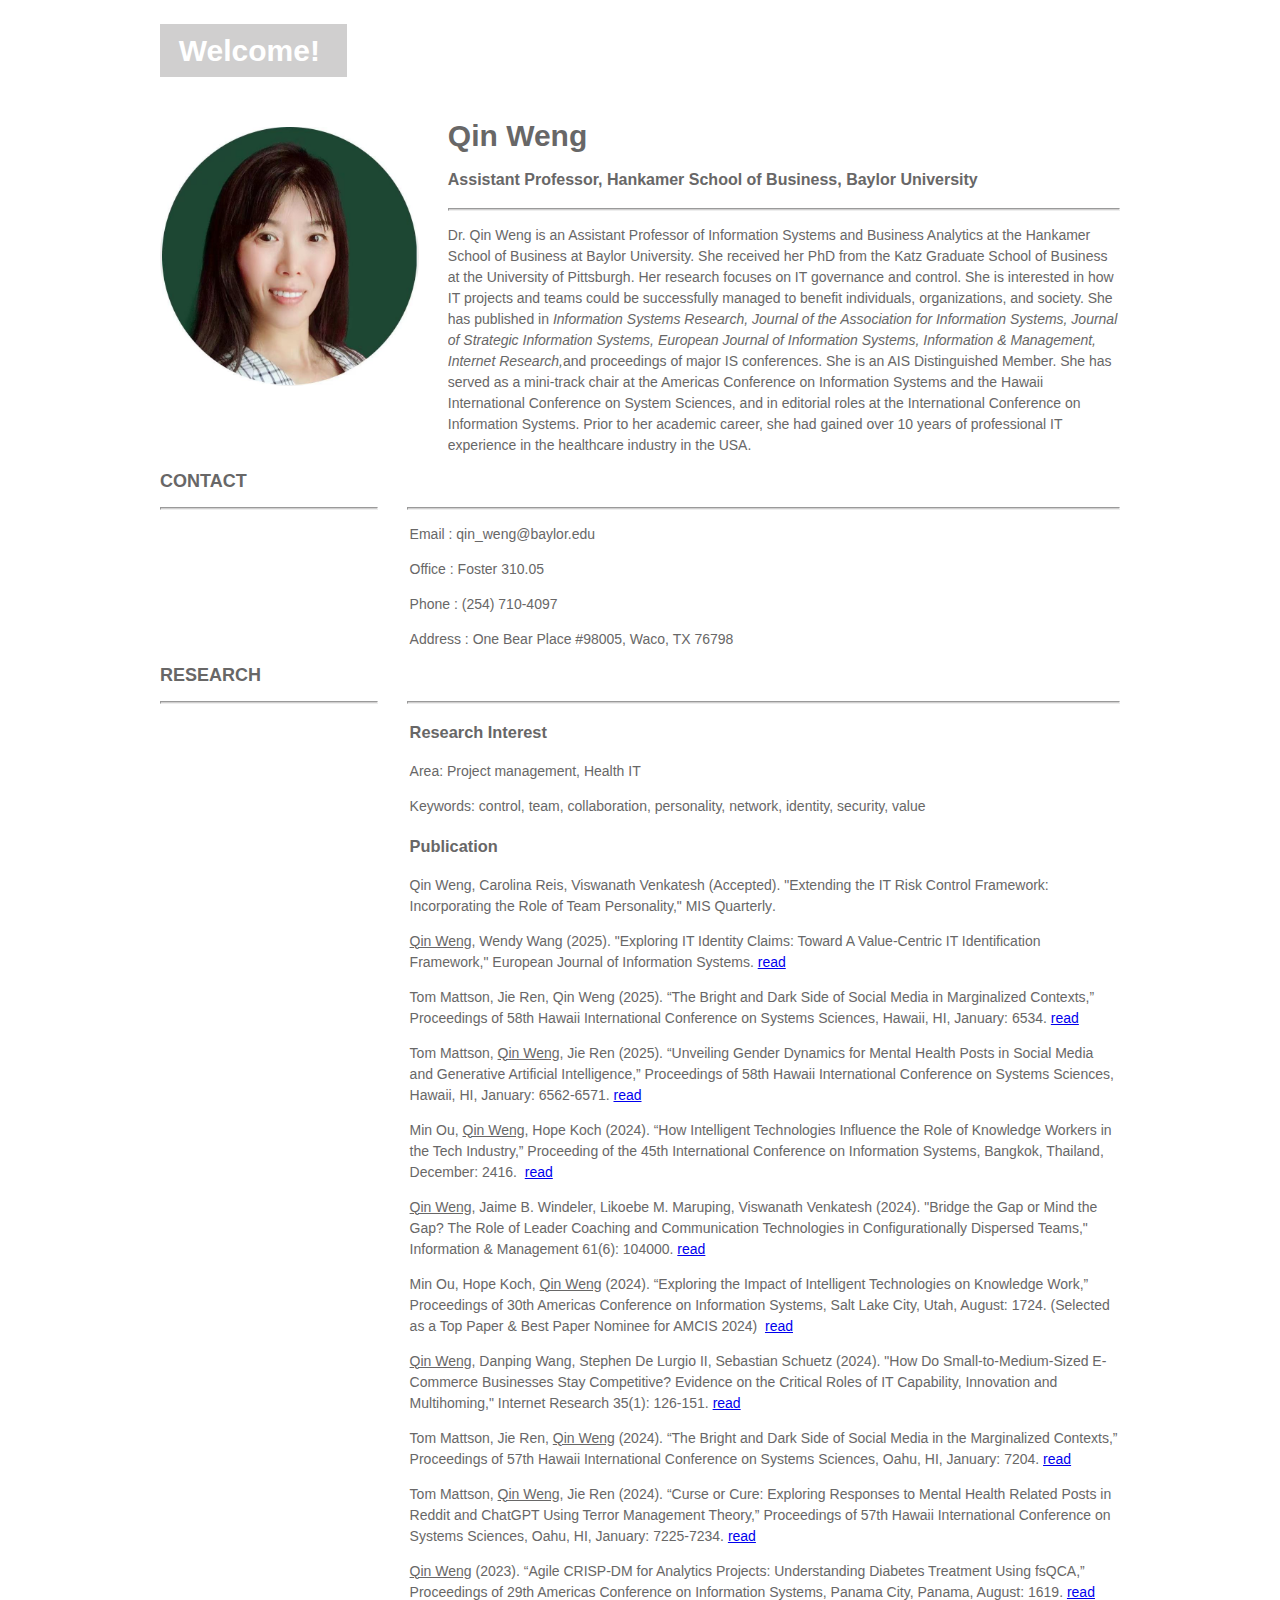
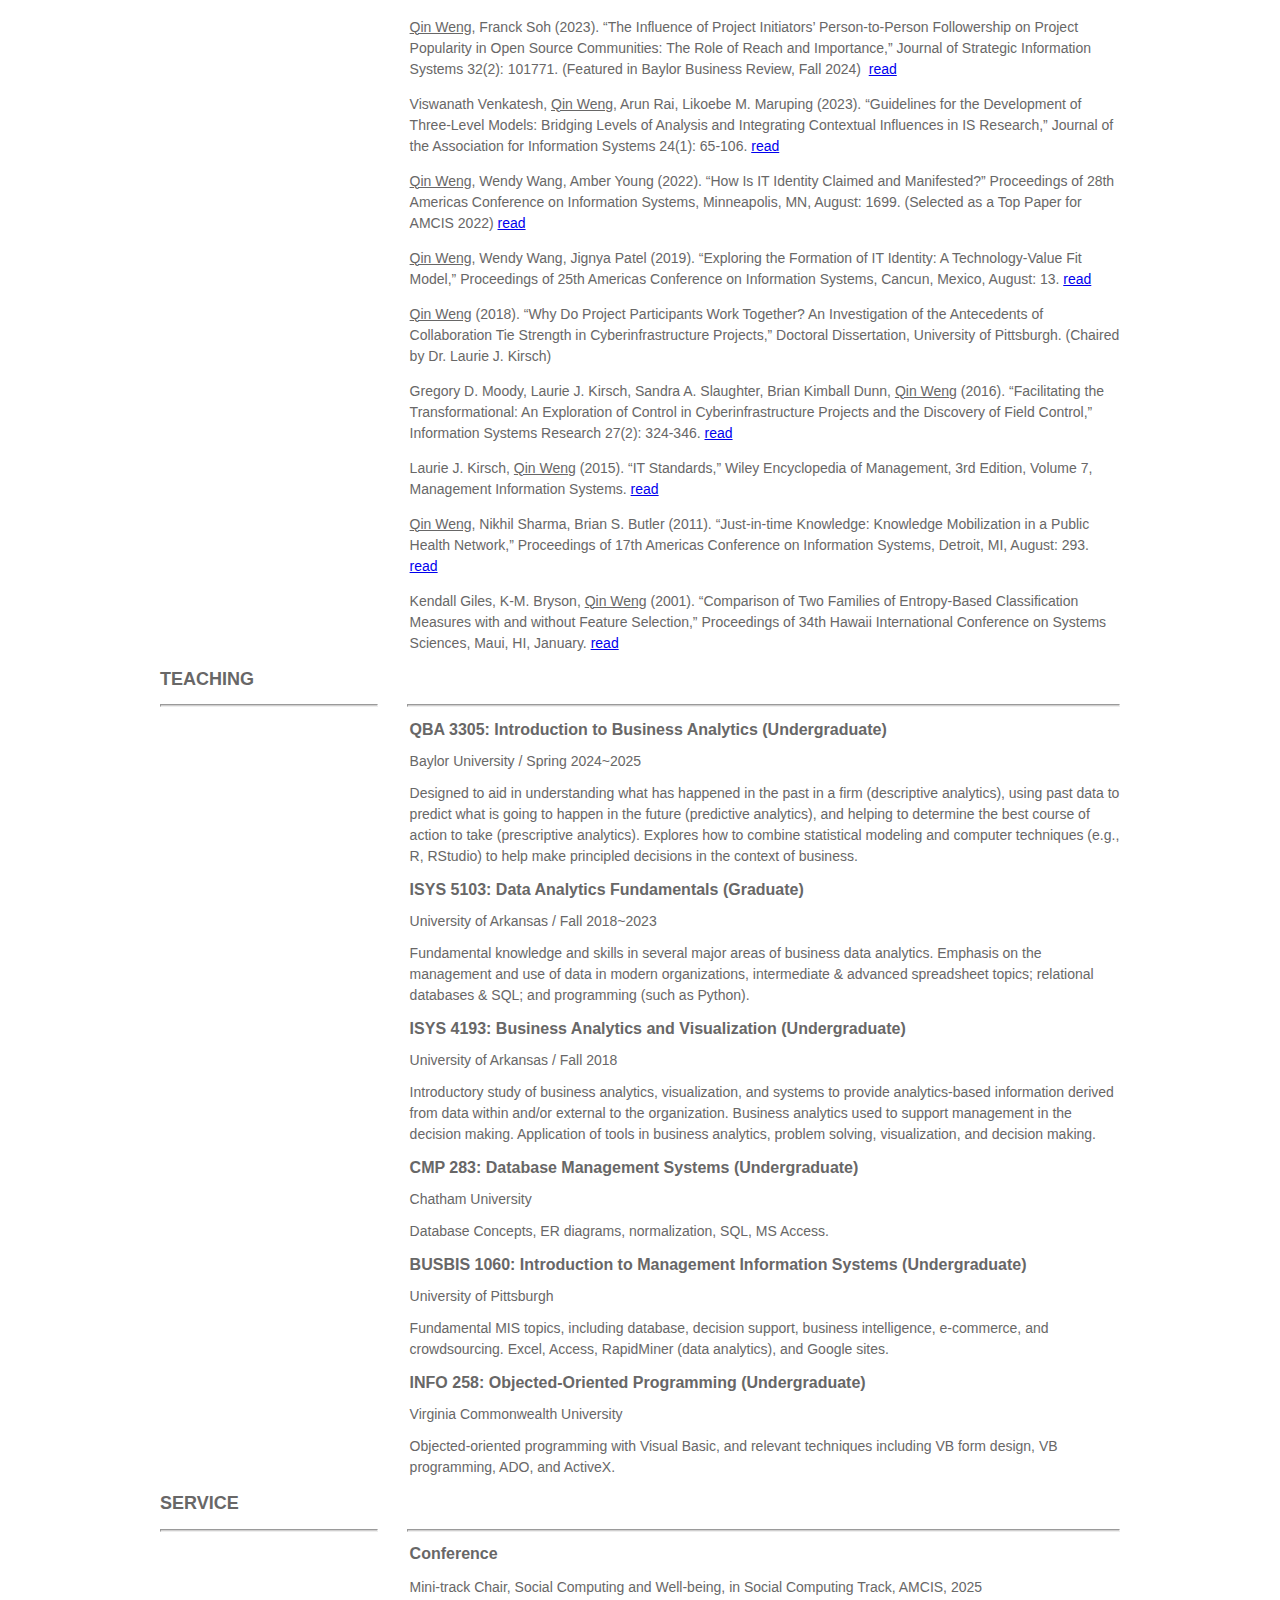
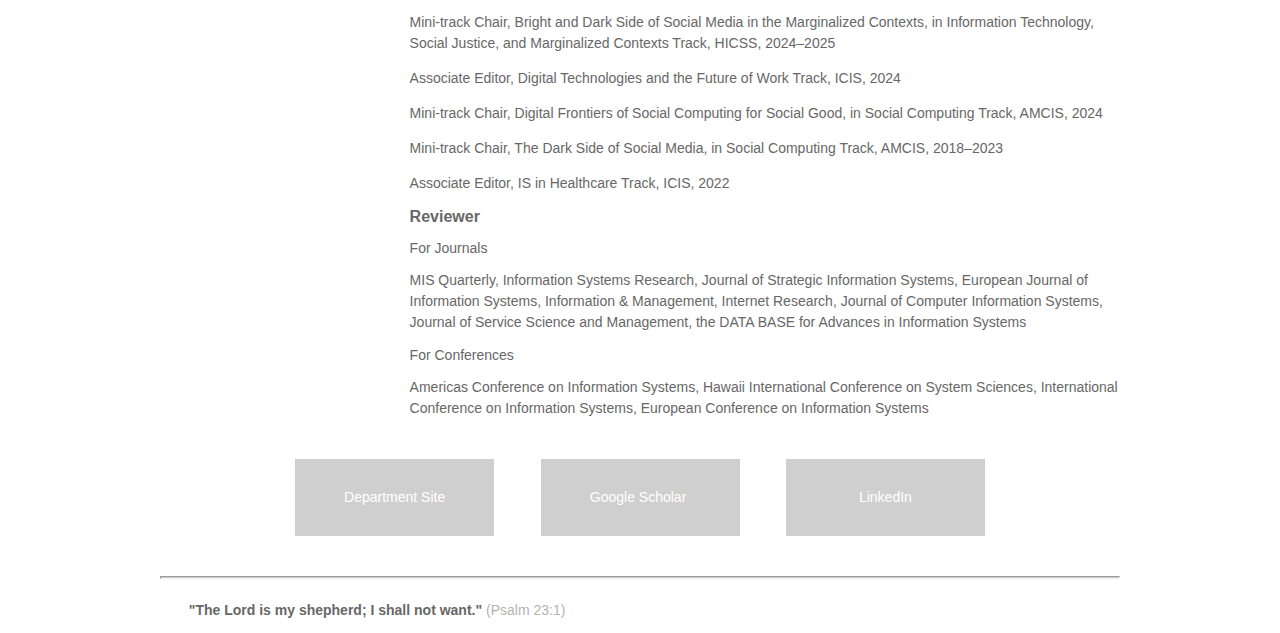
<file: index.html>
<!doctype html>
<html>
<head>
<meta charset="UTF-8">
<meta name="viewport" content="width=device-width, initial-scale=1">
<title>Qin Weng</title>
<link href="AboutPageAssets/styles/aboutPageStyle.css" rel="stylesheet" type="text/css">
<!--The following script tag downloads a font from the Adobe Edge Web Fonts server for use within the web page. We recommend that you do not modify it.-->
<script>var __adobewebfontsappname__="dreamweaver"</script><script src="http://use.edgefonts.net/montserrat:n4:default;source-sans-pro:n2:default.js" type="text/javascript"></script>
</head>
<body>
<!-- Header content -->
<header>
  <div class="profileLogo"> 
    <!-- Profile logo. Add a img tag in place of <span>. -->
    <p class="logoPlaceholder"><!-- <img src="logoImage.png" alt="sample logo"> --><span>Welcome!&nbsp;</span></p>
  </div>
  <div class="profilePhoto"> 
    <!-- Profile photo --> 
    <img src="images/Qin.JPG" alt="sample" width="255" height="258"> </div>
  <!-- Identity details -->
  <section class="profileHeader">
    <h1>Qin Weng</h1>
    <h3>Assistant Professor, Hankamer School of Business, Baylor University</h3>
    <hr>
    <p>Dr. Qin Weng is an Assistant Professor of Information Systems and Business Analytics at the Hankamer School of Business at Baylor University. She received her PhD    from the Katz Graduate School of Business at the University of Pittsburgh. Her research focuses on IT  governance and control. She is interested in how IT projects and teams could be successfully managed to benefit individuals, organizations, and society. She has published in <em>Information Systems Research, Journal of the Association for Information Systems, Journal of Strategic Information Systems, European Journal of Information Systems, Information &amp; Management, Internet Research,</em>and proceedings of major IS conferences. She is an AIS Distinguished Member. She has served as a mini-track chair at the Americas Conference on Information Systems and the Hawaii International Conference on System Sciences, and in editorial roles at the International Conference on Information Systems. Prior to her academic career, she had gained over 10 years of professional IT experience in the healthcare industry in the USA.</p>
  </section>
</header>
<!-- content -->
<section class="mainContent"> 
  <!-- Contact details -->
  <section class="section1">
    <h2 class="sectionTitle">Contact&nbsp;</h2>
    <hr class="sectionTitleRule">
    <hr class="sectionTitleRule2">
    <div class="section1Content">
      <p><span>Email : </span>qin_weng@baylor.edu</p>
      <p><span>Office : </span>Foster 310.05</p>
      <p><span>Phone : </span>(254) 710-4097</p>
      <p><span>Address : </span>One Bear Place #98005, Waco, TX 76798</p>
    </div>
  </section>
	  <!-- Contact details -->
  <section class="section1">
    <h2 class="sectionTitle">Research&nbsp;</h2>
    <hr class="sectionTitleRule">
    <hr class="sectionTitleRule2">
    <div class="section1Content">
	  <h3 class="sectionContentTitle">Research Interest</h3>
<p><span>Area: Project management, Health IT</span></p>
      <p><span>Keywords:&nbsp;control, team, collaboration, personality, network, identity, security, value </span></p>
	  <h3 class="sectionContentTitle">Publication&nbsp;</h3>
	  <p>Qin Weng, Carolina Reis, Viswanath Venkatesh (Accepted). "Extending the IT Risk Control Framework: Incorporating the Role of Team Personality," <strong>MIS Quarterly</strong>.</p>
		<p><u>Qin Weng</u>, Wendy Wang (2025). "Exploring IT Identity Claims: Toward A Value-Centric IT Identification Framework," <strong>European Journal of Information Systems</strong>. <a target="_blank" href="https://www.tandfonline.com/doi/full/10.1080/0960085X.2025.2486827?src=exp-la">read</a></p>
<p>Tom Mattson, Jie Ren, Qin Weng (2025). “The Bright and Dark Side of Social Media in  Marginalized Contexts,” Proceedings of 58th Hawaii International Conference on Systems Sciences, Hawaii, HI, January: 6534. <a target="_blank" href="https://scholarspace.manoa.hawaii.edu/items/b7e0fac3-96d3-40a1-9e02-76d1a71d493f">read</a></p>
<p>Tom Mattson, <u>Qin Weng</u>, Jie Ren (2025). “Unveiling Gender Dynamics for Mental Health Posts in Social Media and Generative Artificial Intelligence,” Proceedings of 58th Hawaii International Conference on Systems Sciences, Hawaii, HI, January: 6562-6571. <a target="_blank" href="https://scholarspace.manoa.hawaii.edu/items/80b5e612-350a-49cc-8eab-2bbd845d10a0">read</a></p>
<p>Min Ou, <u>Qin Weng</u>, Hope Koch (2024). “How Intelligent Technologies Influence the Role of Knowledge Workers in the Tech Industry,” Proceeding of the 45th International Conference on Information Systems, Bangkok, Thailand, December: 2416.&nbsp;&nbsp;<a target="_blank" href="https://aisel.aisnet.org/icis2024/digtech_fow/digtech_fow/3/">read</a></p>
<p><u>Qin Weng</u>, Jaime B. Windeler, Likoebe M. Maruping, Viswanath Venkatesh (2024). "Bridge the Gap or Mind the Gap? The Role of Leader Coaching and Communication Technologies in Configurationally Dispersed Teams," <strong>Information &amp; Management </strong>61(6): 104000. <a target="_blank" href="https://www.sciencedirect.com/science/article/pii/S037872062400082X">read</a></p>
<p>Min Ou, Hope Koch, <u>Qin Weng</u> (2024). “Exploring the Impact of Intelligent Technologies on Knowledge Work,” Proceedings of 30th Americas Conference on Information Systems, Salt Lake City, Utah, August: 1724. (Selected as a Top Paper &amp; Best Paper Nominee for AMCIS 2024)&nbsp; <a target="_blank" href="https://aisel.aisnet.org/amcis2024/fow/fow/11/">read</a></p>
<p><span> <u>Qin Weng</u>, Danping Wang, Stephen De Lurgio II, Sebastian Schuetz (2024). "How Do Small-to-Medium-Sized E-Commerce Businesses Stay Competitive? Evidence on the Critical Roles of IT Capability, Innovation and Multihoming," <strong>Internet Research </strong>35(1): 126-151.&nbsp;</span><a href="https://www.emerald.com/insight/content/doi/10.1108/INTR-01-2023-0061/full/html" target="_blank">read</a></p>
	<p><span>Tom Mattson, Jie Ren, <u>Qin Weng</u> (2024). “The Bright and Dark Side of Social Media in the Marginalized Contexts,” Proceedings of 57th Hawaii International Conference on Systems Sciences, Oahu, HI, January: 7204. <a target="_blank" href="https://scholarspace.manoa.hawaii.edu/items/65948a66-96fe-432f-91ad-b928ec81ba54">read</a></span></p>
      <p><span>Tom Mattson, <u>Qin Weng</u>, Jie Ren (2024). “Curse or Cure: Exploring Responses to Mental Health Related Posts in Reddit and ChatGPT Using Terror Management Theory,” Proceedings of 57th Hawaii International Conference on Systems Sciences, Oahu, HI, January: 7225-7234. <a target="_blank" href="https://scholarspace.manoa.hawaii.edu/items/e5e558ac-56b3-4324-a796-036508145195">read</a></span></p>
      <p><span><u>Qin Weng</u> (2023). “Agile CRISP-DM for Analytics Projects: Understanding Diabetes Treatment Using fsQCA,” Proceedings of 29th Americas Conference on Information Systems, Panama City, Panama, August: 1619. <a target="_blank" href="https://aisel.aisnet.org/amcis2023/sig_itpm/sig_itpm/4/">read</a>&nbsp;</span></p>
      <p><span><u>Qin Weng</u>, Franck Soh (2023). “The Influence of Project Initiators’ Person-to-Person Followership on Project Popularity in Open Source Communities: The Role of Reach and Importance,” <strong>Journal of Strategic Information Systems</strong> 32(2): 101771.&nbsp;(Featured in Baylor Business Review, Fall 2024)&nbsp; </span><a target="_blank" href="https://www.sciencedirect.com/science/article/pii/S0963868723000173">read</a> </p>
      <p><span>Viswanath Venkatesh, <u>Qin Weng</u>, Arun Rai, Likoebe M. Maruping (2023). “Guidelines for the Development of Three-Level Models: Bridging Levels of Analysis and Integrating Contextual Influences in IS Research,” <strong>Journal of the Association for Information Systems</strong> 24(1): 65-106. </span><a target="_blank" href="https://aisel.aisnet.org/jais/vol24/iss1/7/">read</a>
      <p><span><u>Qin Weng</u>, Wendy Wang, Amber Young (2022). “How Is IT Identity Claimed and Manifested?” Proceedings of 28th Americas Conference on Information Systems, Minneapolis, MN, August: 1699. (Selected as a Top Paper for AMCIS 2022) <a target="_blank" href="https://aisel.aisnet.org/amcis2022/conf_theme/conf_theme/6/">read</a></span></p>
      <p><span><u>Qin Weng</u>, Wendy Wang, Jignya Patel (2019). “Exploring the Formation of IT Identity: A Technology-Value Fit Model,” Proceedings of 25th Americas Conference on Information Systems, Cancun, Mexico, August: 13. <a target="_blank" href="https://aisel.aisnet.org/amcis2019/adv_info_systems_research/adv_info_systems_research/13/">read</a></span></p>
      <p><span><u>Qin Weng</u> (2018). “Why Do Project Participants Work Together? An Investigation of the Antecedents of Collaboration Tie Strength in Cyberinfrastructure Projects,” Doctoral Dissertation, University of Pittsburgh. (Chaired by Dr. Laurie J. Kirsch)&nbsp;</span></p>
      <p><span>Gregory D. Moody, Laurie J. Kirsch, Sandra A. Slaughter, Brian Kimball Dunn, <u>Qin Weng</u> (2016). “Facilitating the Transformational: An Exploration of Control in Cyberinfrastructure Projects and the Discovery of Field Control,” <strong>Information Systems Research</strong> 27(2): 324-346. <a target="_blank" href="https://pubsonline.informs.org/doi/abs/10.1287/isre.2016.0619">read</a></span></p>
      <p><span>Laurie J. Kirsch, <u>Qin Weng</u> (2015). “IT Standards,” Wiley Encyclopedia of Management, 3rd Edition, Volume 7, Management Information Systems. <a target="_blank" href="https://onlinelibrary.wiley.com/doi/epdf/10.1002/9781118785317.weom070034">read</a></span></p>
      <p><span><u>Qin Weng</u>, Nikhil Sharma, Brian S. Butler (2011). “Just-in-time Knowledge: Knowledge Mobilization in a Public Health Network,” Proceedings of 17th Americas Conference on Information Systems, Detroit, MI, August: 293. <a target="_blank" href="https://aisel.aisnet.org/amcis2011_submissions/293/">read</a></span></p>
      <p><span>Kendall Giles, K-M. Bryson, <u>Qin Weng</u> (2001). “Comparison of Two Families of Entropy-Based Classification Measures with and without Feature Selection,” Proceedings of 34th Hawaii International Conference on Systems Sciences, Maui, HI, January. <a target="_blank" href="https://ieeexplore.ieee.org/abstract/document/926307">read</a></span></p>
    </div>
  </section>
  <!-- Previous experience details -->
  <section class="section2">
    <h2 class="sectionTitle">Teaching</h2>
    <hr class="sectionTitleRule">
    <hr class="sectionTitleRule2">
    <!-- First Title & company details  -->
    <article class="section2Content">
      <h2 class="sectionContentTitle">QBA 3305: Introduction to Business Analytics (Undergraduate)&nbsp;</h2>
      <h3 class="sectionContentSubTitle">Baylor University / Spring 2024~2025</h3>
      <p class="sectionContent"> Designed to aid in understanding what has happened in the past in a firm (descriptive analytics), using past data to predict what is going to happen in the future (predictive analytics), and helping to determine the best course of action to take (prescriptive analytics). Explores how to combine statistical modeling and computer techniques (e.g., R, RStudio) to help make principled decisions in the context of business.</p>
    </article>
    <!-- Second Title & company details  -->
    <article class="section2Content">
      <h2 class="sectionContentTitle">ISYS 5103: Data Analytics Fundamentals (Graduate)</h2>
      <h3 class="sectionContentSubTitle">University of Arkansas / Fall 2018~2023</h3>
      <p class="sectionContent">Fundamental knowledge and skills in several major areas of business data analytics. Emphasis on the management and use of data in modern organizations, intermediate &amp; advanced spreadsheet topics; relational databases &amp; SQL; and programming (such as Python).&nbsp;</p>
	  <h2 class="sectionContentTitle">ISYS 4193: Business Analytics and Visualization (Undergraduate)</h2>
	  <h3 class="sectionContentSubTitle">University of Arkansas / Fall 2018</h3>
      <p class="sectionContent"> Introductory study of business analytics, visualization, and systems to provide analytics-based information derived from data within and/or external to the organization. Business analytics used to support management in the decision making. Application of tools in business analytics, problem solving, visualization, and decision making.&nbsp;</p>
	  <h2 class="sectionContentTitle">CMP 283: Database Management Systems (Undergraduate)&nbsp;</h2>
      <h3 class="sectionContentSubTitle">Chatham University</h3>
      <p class="sectionContent">Database Concepts, ER diagrams, normalization, SQL, MS Access.&nbsp;</p>
	  <h2 class="sectionContentTitle">BUSBIS 1060: Introduction to Management Information Systems (Undergraduate)</h2>
	  <h3 class="sectionContentSubTitle">University of Pittsburgh</h3>
      <p class="sectionContent">Fundamental MIS topics, including database, decision support, business intelligence, e-commerce, and crowdsourcing. Excel, Access, RapidMiner (data analytics), and Google sites.&nbsp;</p>
	  <h2 class="sectionContentTitle">INFO 258: Objected-Oriented Programming (Undergraduate)</h2>
	  <h3 class="sectionContentSubTitle">Virginia Commonwealth University</h3>
      <p class="sectionContent">Objected-oriented programming with Visual Basic, and relevant techniques including VB form design, VB programming, ADO, and ActiveX.</p>
    </article>
    <!-- Replicate the above Div block to add more title and company details --> 
  </section>
  <section class="section2">
    <h2 class="sectionTitle">Service&nbsp;</h2>
    <hr class="sectionTitleRule">
    <hr class="sectionTitleRule2">
    <!-- First Title & company details  -->
    <article class="section2Content">
      <h2 class="sectionContentTitle">Conference&nbsp;</h2>
      <p class="sectionContent">Mini-track Chair,    Social Computing and Well-being, in Social Computing Track, AMCIS, 2025&nbsp;&nbsp;</p>
      <p class="sectionContent">Mini-track Chair, Bright and Dark Side of Social Media in the Marginalized Contexts, in Information Technology, Social Justice, and Marginalized Contexts Track, HICSS, 2024–2025&nbsp;</p>
      <p class="sectionContent">Associate Editor, Digital Technologies and the Future of Work Track, ICIS, 2024 &nbsp;</p>
<p class="sectionContent">Mini-track Chair, Digital Frontiers of Social Computing for Social Good, in Social Computing Track, AMCIS, 2024&nbsp;</p>
      <p class="sectionContent">Mini-track Chair, The Dark Side of Social Media, in Social Computing Track, AMCIS, 2018–2023&nbsp;</p>
      <p class="sectionContent">Associate Editor, IS in Healthcare Track, ICIS, 2022 </p>
    </article>
    <!-- Second Title & company details  -->
    <article class="section2Content">
      <h2 class="sectionContentTitle">Reviewer&nbsp;</h2>
      <h3 class="sectionContentSubTitle">For Journals&nbsp;</h3>
      <p class="sectionContent">MIS Quarterly, Information Systems Research, Journal of Strategic Information Systems, European Journal of Information Systems, Information &amp; Management, Internet Research, Journal of Computer Information Systems, Journal of Service Science and Management, the DATA BASE for Advances in Information Systems&nbsp;</p>
	  <h3 class="sectionContentSubTitle">For Conferences&nbsp;</h3>
      <p class="sectionContent">Americas Conference on Information Systems, Hawaii International Conference on System Sciences, International Conference on Information Systems, European Conference on Information Systems</p>
    </article>
    <!-- Replicate the above Div block to add more title and company details --> 
  </section>
  <!-- Links to expore your past projects and download your CV -->
  <aside class="externalResourcesNav">
    <div class="externalResources"> <a href="https://hankamer.baylor.edu/isba/faculty-staff" target="_blank">Department Site</a> </div>
    <span class="stretch"></span>
    <div class="externalResources"><a href="https://scholar.google.com/citations?hl=en&amp;user=i4K-AHIAAAAJ" target="_blank">Google Scholar</a><a>&nbsp;</a> </div>
    <span class="stretch"></span>
    <div class="externalResources"><a href="https://www.linkedin.com/in/qin-weng-122730129" target="_blank">LinkedIn</a> </div>
  </aside>
</section>
<footer>
  <hr>
  <p class="footerDisclaimer">"The Lord is my shepherd; I shall not want." <span> (Psalm 23:1)&nbsp;</span></p>
</footer>
</body>
</html>
</file>
<file: AboutPageAssets/styles/aboutPageStyle.css>
@charset "utf-8";
/* Global Styles */

body {
	margin-left: auto;
	margin-right: auto;
	width: 92%;
	max-width: 960px;
	padding-left: 2.275%;
	padding-right: 2.275%;
}
/* Header */
header {
	text-align: center;
	display: block;
}
header .profileLogo .logoPlaceholder {
	background-color: rgba(208,207,207,1.00);
	width: 187px;
	text-align: center;
}
header .logoPlaceholder span {
	width: 80px;
	height: 22px;
	font-family: 'Montserrat', sans-serif;
	color: rgba(255,255,255,1.00);
	font-size: 30px;
	font-weight: 700;
	line-height: 53px;
}
header .profilePhoto {
	background-color: rgba(237,237,237,1.00);
	width: 259px;
	border-radius: 50%;
	height: 259px;
	clear: both;
}
header .profileHeader h1 {
	font-family: 'Montserrat', sans-serif;
	color: rgba(104,103,103,1.00);
	font-size: 30px;
	font-weight: 700;
	line-height: 24px;
}
header .profileHeader h3 {
	font-family: sans-serif;
	color: rgba(104,103,103,1.00);
	font-size: 16px;
	font-weight: 700;
	line-height: 24px;
}
hr {
	background-color: rgba(208,207,207,1.00);
	height: 1px;
}
header .profileHeader p {
	font-family: sans-serif;
	color: rgba(104,103,103,1.00);
	font-size: 14px;
	font-weight: 100;
	line-height: 1.5;
	overflow-y: auto;
}
header .socialNetworkNavBar {
	text-align: center;
	display: block;
	margin-top: 60px;
	clear: both;
}
header .socialNetworkNavBar .socialNetworkNav {
	border-radius: 50%;
	cursor: pointer;
}
header .socialNetworkNavBar .socialNetworkNav img:hover {
	opacity: 0.5;
}
/* Main Content sections */
.mainContent .section1 {
	display: block;
}
.section1 .sectionTitle, .section2 .sectionTitle {
	font-family: 'Montserrat', sans-serif;
	color: rgba(104,103,103,1.00);
	font-size: 18px;
	font-weight: 700;
	text-transform: uppercase;
}
.section1 .sectionTitleRule, .section2 .sectionTitleRule {
	margin: 0 3% 0 0;
	float: left;
	clear: both;
}
.section1 .sectionTitleRule2, .section2 .sectionTitleRule2 {
	background-color: rgba(208,207,207,1.00);
	height: 1px;
	padding: 0px;
}
.mainContent .section1 .section1Content {
	font-family: sans-serif;
	font-size: 14px;
	font-weight: 100;
	color: rgba(104,103,103,1.00);
	line-height: 1.5;
}
.mainContent .section1 .section1Content span {
	color: rgba(104,103,103,1.00);
	font-family: sans-serif;
}
.section2 .sectionContentTitle {
	font-family: sans-serif;
	color: rgba(104,103,103,1.00);
	font-size: 16px;
	font-weight: 700;
}
.section2 .sectionContentSubTitle {
	font-family: sans-serif;
	color: rgba(104,103,103,1.00);
	font-size: 14px;
	font-weight: 500;
}
.section2 .sectionContent {
	font-family: sans-serif;
	color: rgba(104,103,103,1.00);
	font-size: 14px;
	font-weight: 100;
	line-height: 1.5;
}
.mainContent {
	display: block;
}
.mainContent .externalResourcesNav .externalResources {
	background-color: rgba(208,207,207,1.00);
	display: inline-block;
	text-align: center;
	margin-top: 0px;
	padding-top: 3%;
	cursor: pointer;
}
.mainContent .externalResourcesNav .externalResources:hover {
	background-color: rgba(153,153,153,1.00);
}
.externalResourcesNav .externalResources a {
	font-family: 'Montserrat', sans-serif;
	color: rgba(255,255,255,1.00);
	font-size: 14px;
	font-weight: 400;
	line-height: 18px;
	text-decoration: none;
}
.stretch {
	content: '';
	display: inline-block;
	margin-left: 2%;
	margin-right: 2%;
}
/* Footer */
footer .footerDisclaimer {
	font-family: sans-serif;
	font-size: 14px;
	line-height: 18px;
	color: rgba(104,103,103,1.00);
	font-weight: 700;
}
footer .footerDisclaimer span {
	color: rgba(181,178,178,1.00);
	font-weight: 400;
}
footer .footerNote {
	font-family: sans-serif;
	font-size: 14px;
	line-height: 18px;
	color: rgba(104,103,103,1.00);
	font-weight: 700;
}
footer .footerNote span {
	color: rgba(181,178,178,1.00);
	font-weight: 400;
}

/* Media query for Mobile devices*/
@media only screen and (min-width : 285px) and (max-width : 480px) {
/* Header */
header {
	width: 100%;
	float: none;
}
header .profileLogo .logoPlaceholder {
	display: inline-block;
}
header .profilePhoto {
	display: inline-block;
}
header .profileHeader {
	text-align: center;
	margin-top: 10%;
}
header .profileHeader p {
	text-align: justify;
}
header .socialNetworkNavBar {
	text-align: center;
	display: block;
	margin-top: 60px;
	clear: both;
	margin-bottom: 15%;
}
header .socialNetworkNavBar .socialNetworkNav {
	width: 60px;
	height: 60px;
	display: inline-block;
	margin-right: 23px;
}
/* Main content sections */
.mainContent .section1 {
	text-align: center;
	margin-bottom: 10%;
}
.section1 .section1Title, .section2 .section1Title {
	text-align: center;
}
.section1 .sectionTitleRule, .section2 .sectionTitleRule {
	width: 100%;
}
.section1 .sectionTitleRule2, .section2 .sectionTitleRule2 {
	display: none;
}
.mainContent .section1 .section1Content {
	display: inline-block;
	text-align: left;
	font-family: sans-serif;
	text-align: justify;
}
.mainContent .section2 {
	display: block;
	text-align: center;
}
.section2 .section2Content {
	margin-top: 10%;
	text-align: justify;
	margin-bottom: 10%;
}
.mainContent .externalResourcesNav {
	margin-bottom: 10%;
}
.mainContent .externalResourcesNav .externalResources {
	width: 100%;
	height: 35px;
}
/* Footer */
footer {
	display: block;
	text-align: center;
	font-family: sans-serif;
}
}

/* Media Query for Tablets */
@media only screen and (min-width : 481px) and (max-width : 1024px) {
/* Header */
header {
	width: 100%;
	float: none;
}
header .profileLogo .logoPlaceholder {
	display: inline-block;
	font-family: 'Montserrat', sans-serif;
}
header .profilePhoto {
	float: left;
	clear: both;
	margin-right: 3%;
	margin-top: 5%;
}
header .profileHeader {
	text-align: left;
	margin-top: 7%;
}
header .socialNetworkNavBar .socialNetworkNav {
	width: 74px;
	height: 74px;
	display: inline-block;
	margin-right: 23px;
}
/* Main content and sections */
.section1 .section1Title, .section2 .section1Title {
	text-align: center;
}
.section1 .sectionTitleRule, .section2 .sectionTitleRule {
	width: 100%;
}
.section1 .sectionTitleRule2, .section2 .sectionTitleRule2 {
	display: none;
}
.mainContent .section1 .section1Content {
	display: block;
	margin: 0% 0% 0% 20%;
	font-family: sans-serif;
	margin-top: 5%;
	margin-bottom: 5%;
}
.mainContent .section2 {
	clear: both;
}
.section2 .section2Content {
	padding: 0px;
	margin-left: 20%;
	font-family: sans-serif;
	margin-top: 5%;
	margin-bottom: 5%;
}
.mainContent .externalResourcesNav {
	margin-left: 20%;
	margin-top: 40px;
	margin-bottom: 40px;
	text-align: center;
	padding-top: 0px;
	clear: both;
}
.mainContent .externalResourcesNav .externalResources {
	width: 199px;
	height: 48px;
	margin-top: 5%;
}
/* Footer */
footer .footerDisclaimer {
	float: left;
	margin-left: 3%;
	font-family: sans-serif;
}
footer .footerNote {
	float: right;
	margin-right: 3%;
	font-family: sans-serif;
}
}

/* Desktops and laptops  */
@media only screen and (min-width:1025px) {
/* Header */
header .profileLogo .logoPlaceholder {
	float: left;
	margin-bottom: 50px;
}
header .profilePhoto {
	float: left;
	clear: both;
	margin-right: 3%;
}
header .profileHeader {
	text-align: left;
	padding-top: 10%;
}
header .socialNetworkNavBar .socialNetworkNav {
	width: 74px;
	height: 74px;
	display: inline-block;
	margin-right: 23px;
}
/* Main content sections */
.section1 .sectionTitleRule, .section2 .sectionTitleRule {
	width: 22.5%;
}
.mainContent .section1 .section1Content {
	display: block;
	margin-top: 0%;
	margin-right: 0%;
	margin-left: 26%;
	margin-bottom: 0%;
	font-family: sans-serif;
}
.mainContent .section2 {
	clear: both;
}
.section2 .section2Content {
	padding: 0px;
	margin-left: 26%;
	font-family: sans-serif;
}
.mainContent .externalResourcesNav {
	margin-top: 40px;
	margin-bottom: 40px;
	text-align: center;
	padding-top: 0px;
	clear: both;
}
.mainContent .externalResourcesNav .externalResources {
	width: 199px;
	height: 48px;
}
/* Footer */
footer .footerDisclaimer {
	float: left;
	margin-left: 3%;
	font-family: sans-serif;
}
footer .footerNote {
	float: right;
	margin-right: 3%;
	font-family: sans-serif;
}
}
</file>
